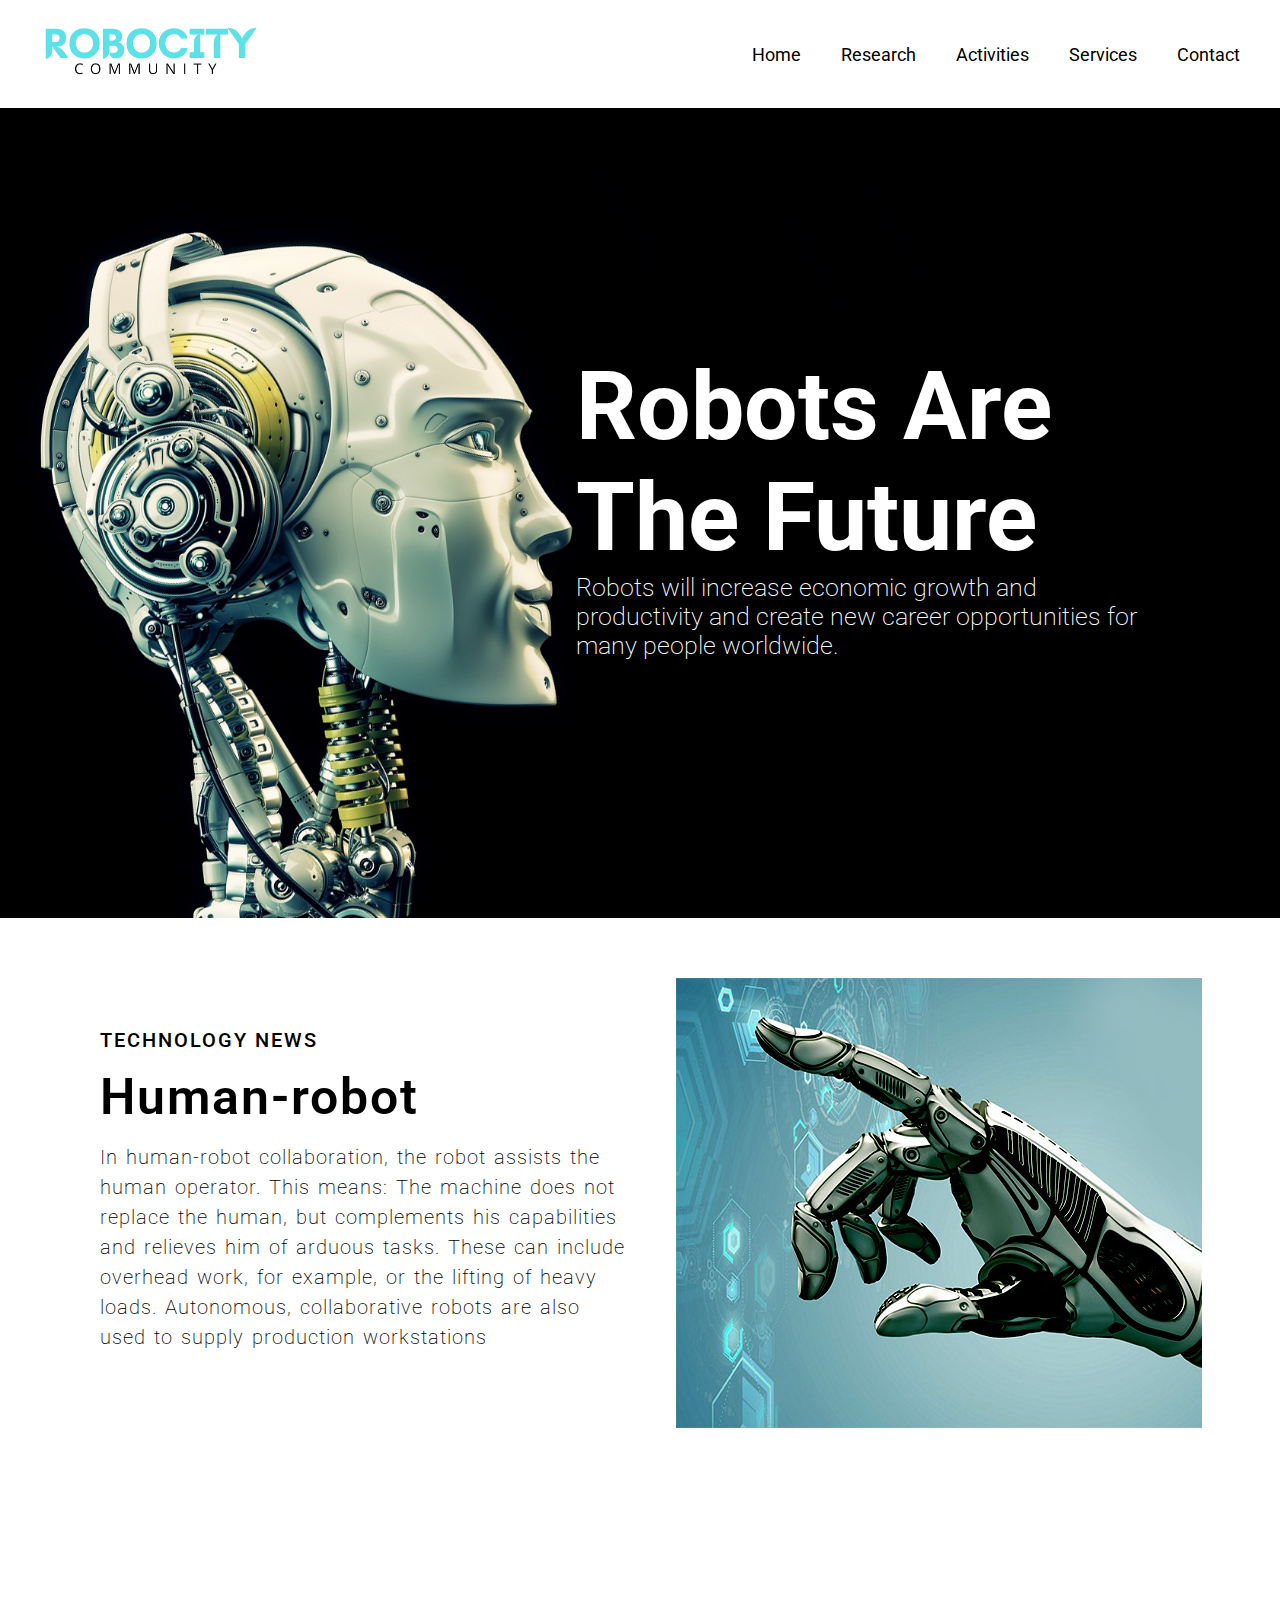
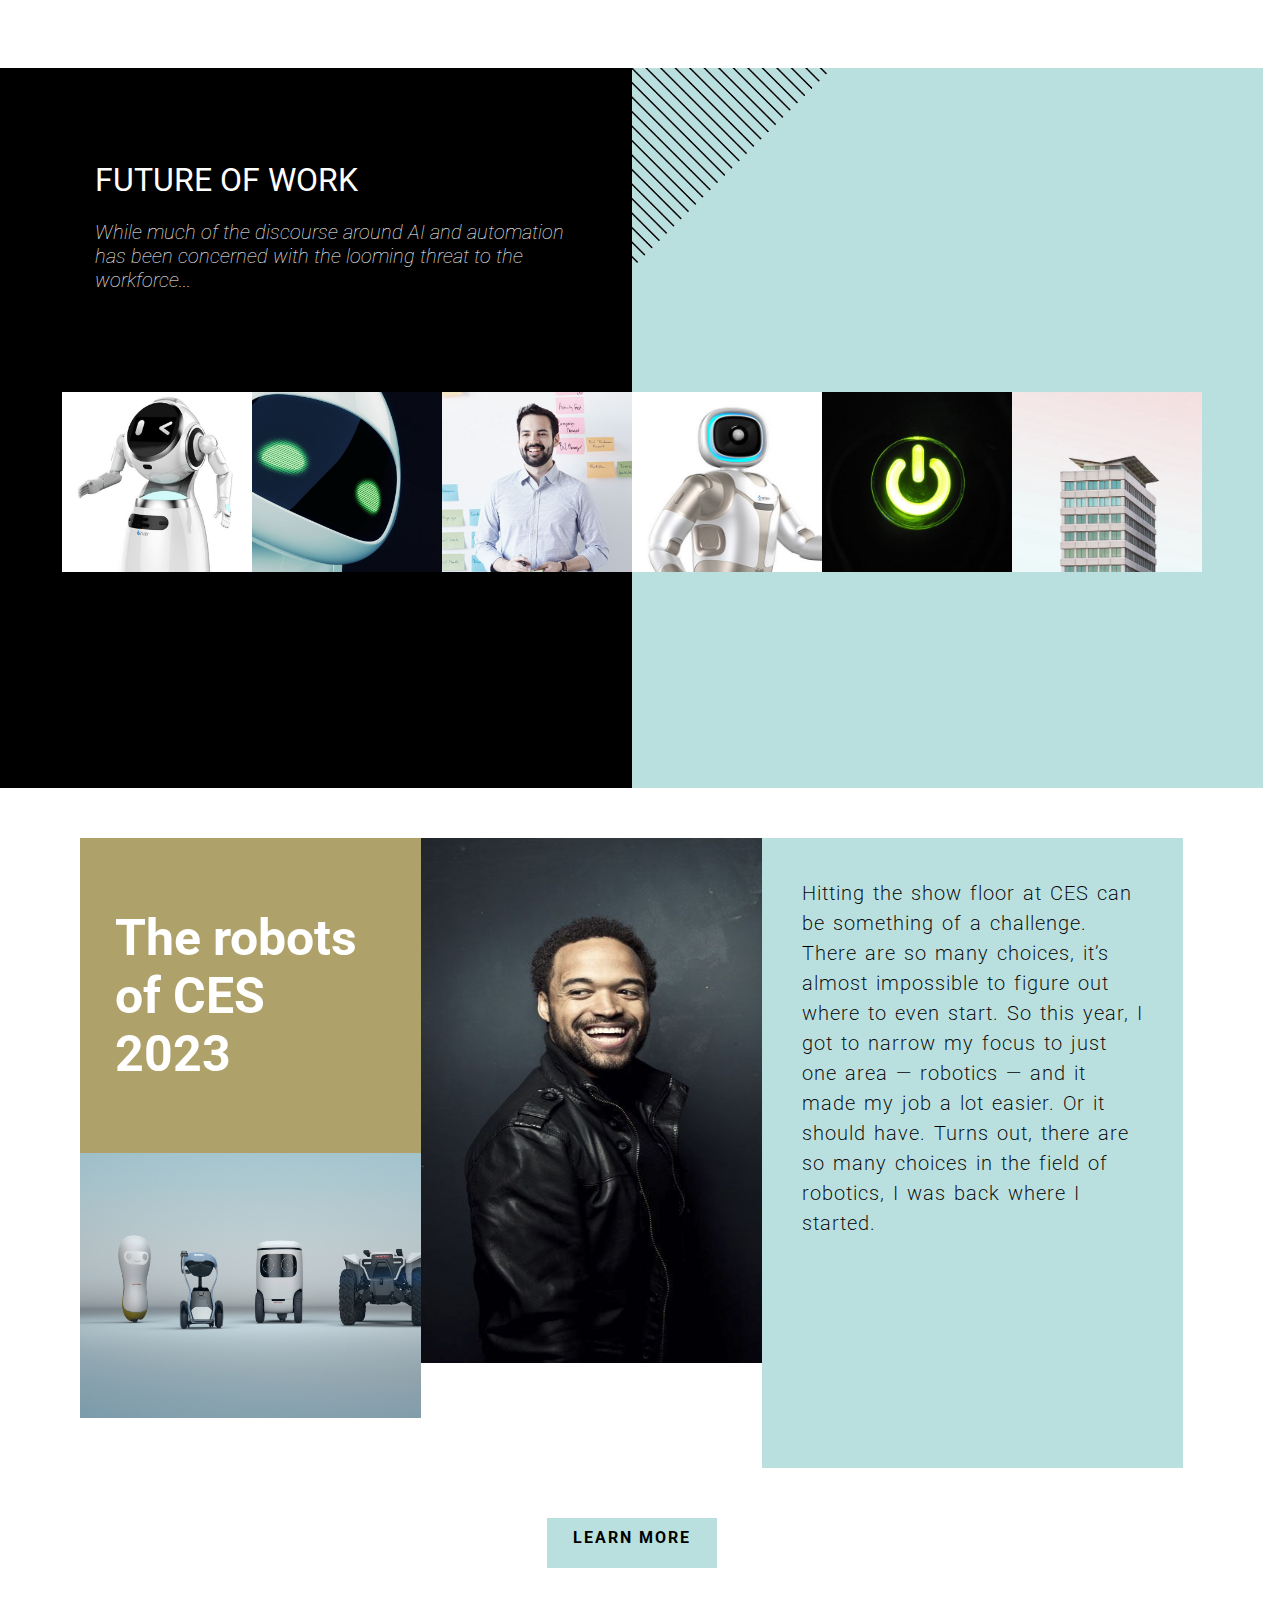
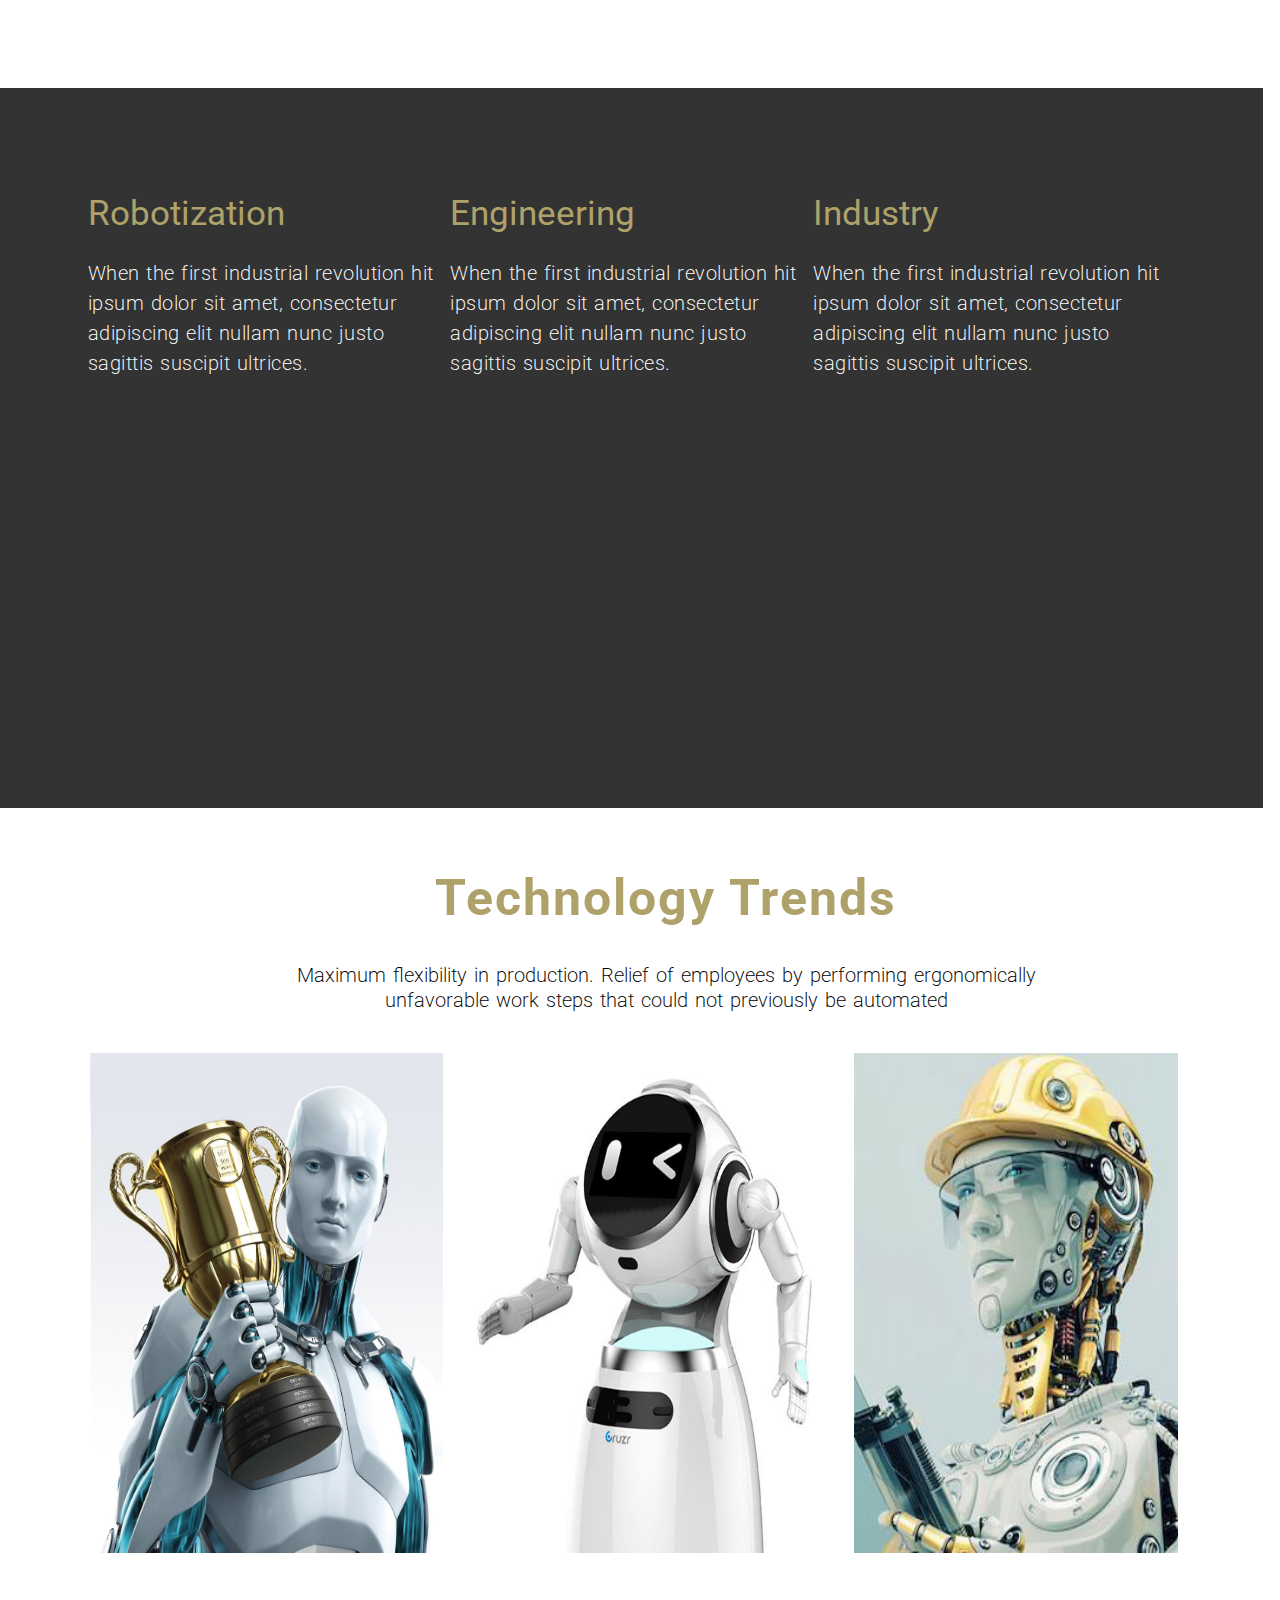
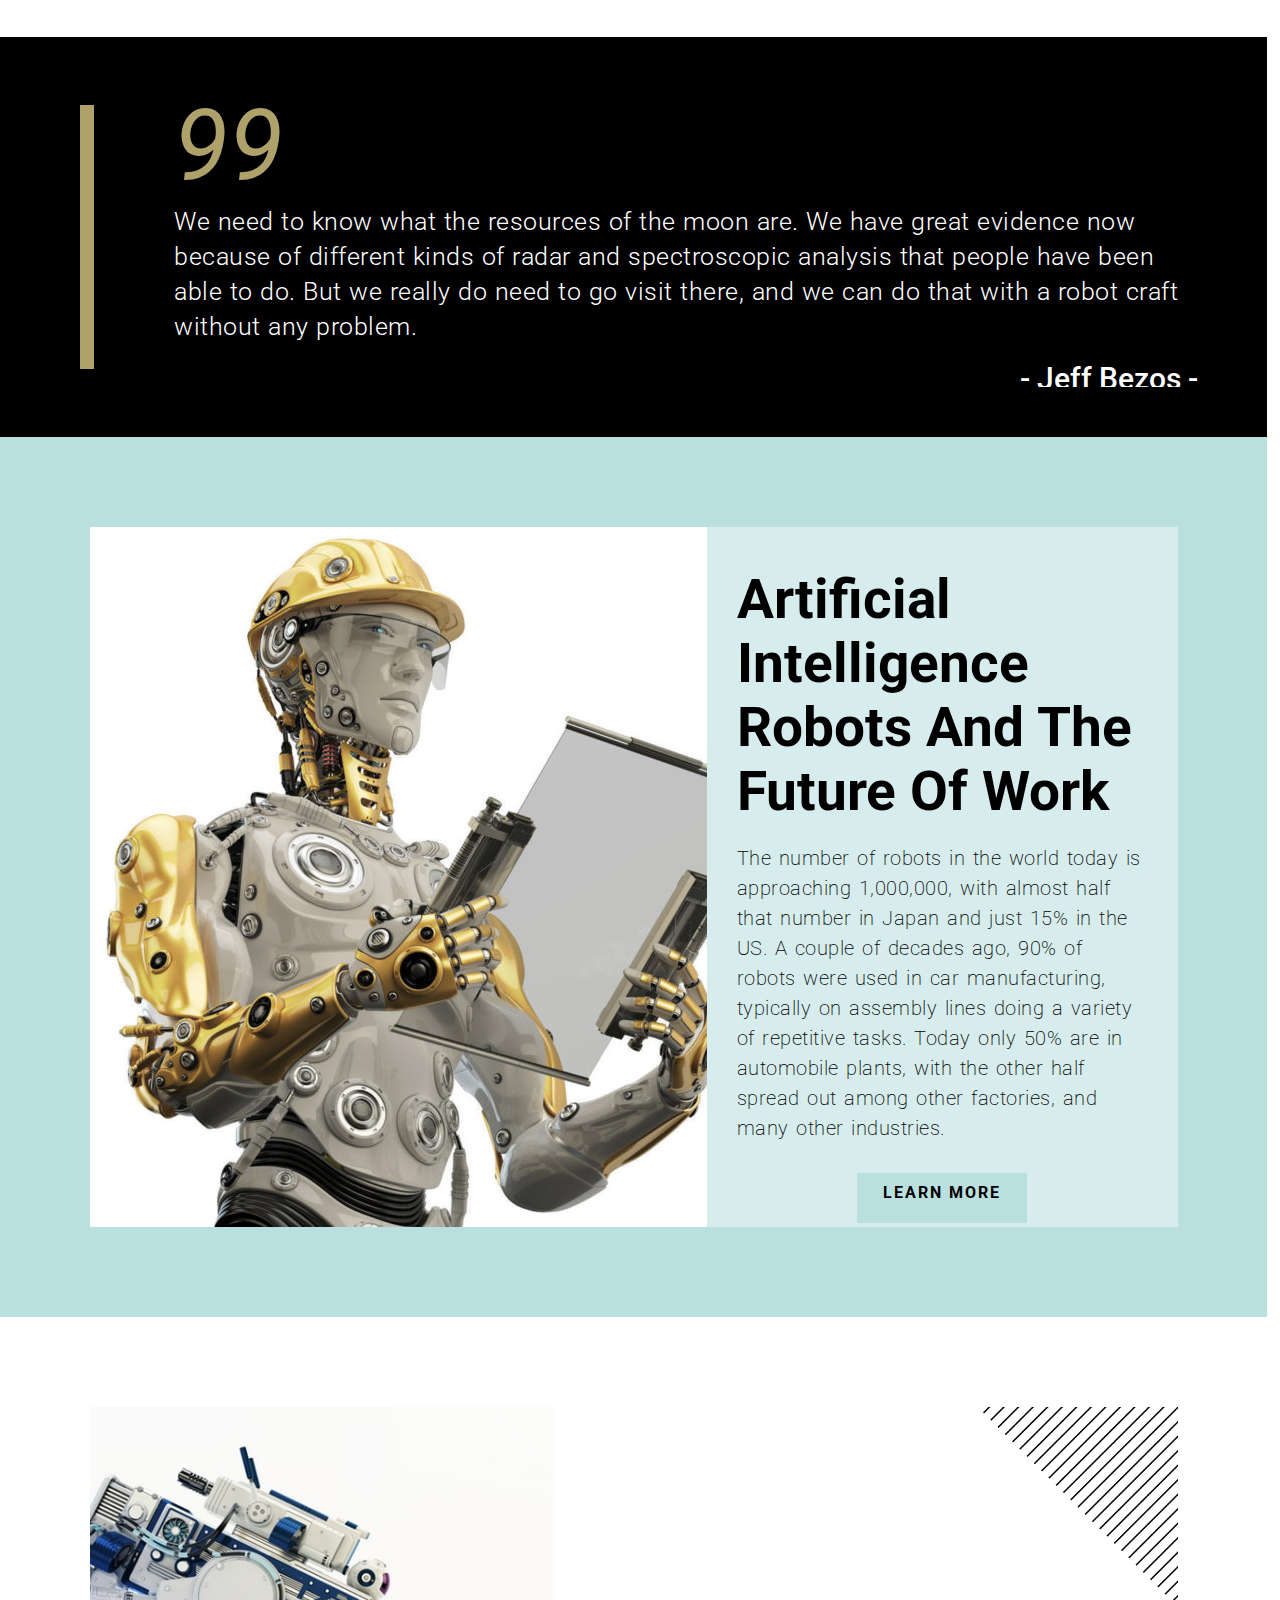
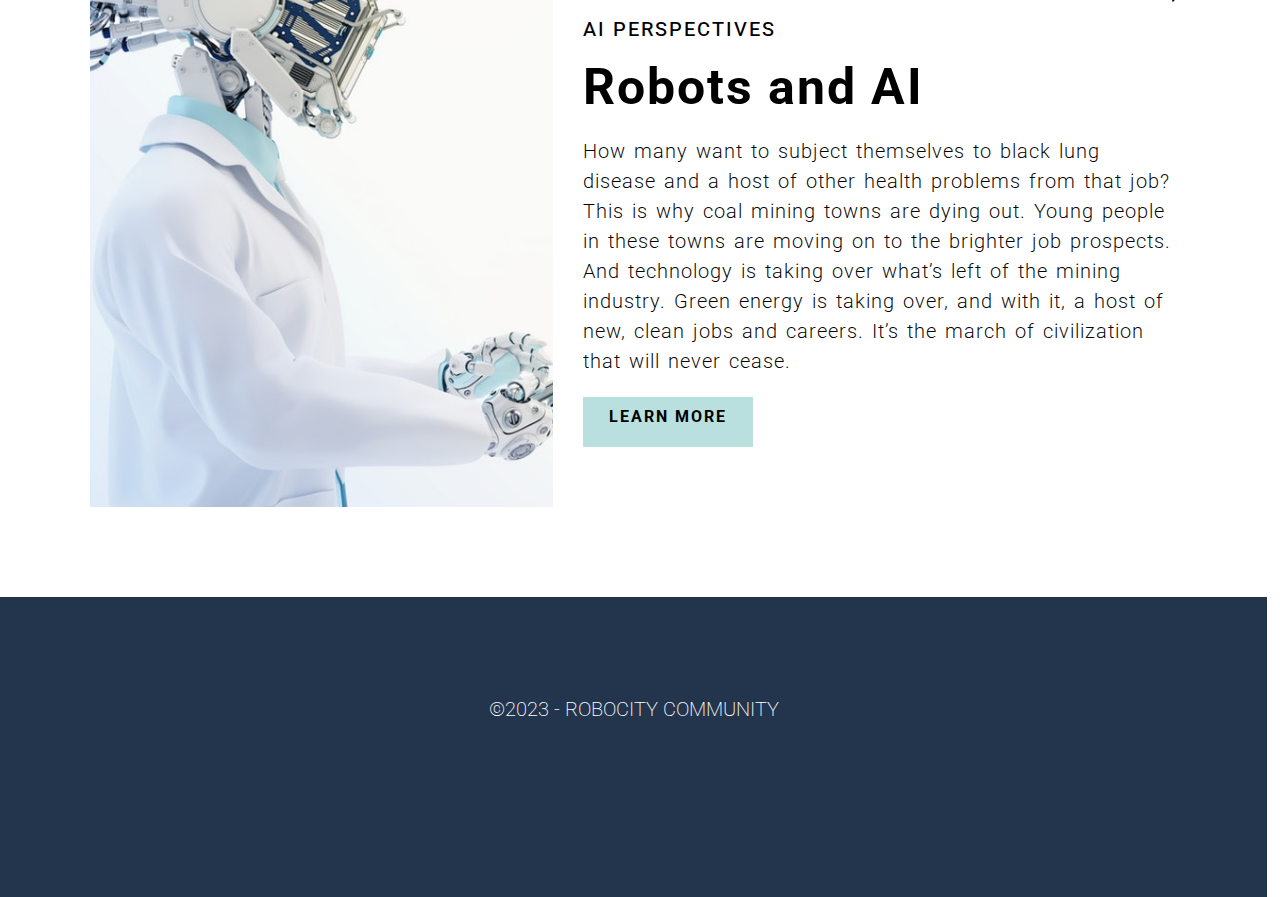
<file: index.html>
<!DOCTYPE html>
<html lang="en">
  <head>
    <meta charset="utf-8" />
    <meta name="viewport" content="width=device-width, initial-scale=1" />
    <title>Robots</title>
    <link rel="stylesheet" href="./css/style.css" />
    <link
      href="https://fonts.googleapis.com/css2?family=Roboto:ital,wght@0,100;0,300;0,400;0,500;0,700;0,900;1,100;1,300;1,400;1,500;1,700;1,900&display=swap"
      rel="stylesheet"
    />
    <link
      rel="stylesheet"
      href="https://cdnjs.cloudflare.com/ajax/libs/font-awesome/6.4.0/css/all.min.css"
      integrity="sha512-iecdLmaskl7CVkqkXNQ/ZH/XLlvWZOJyj7Yy7tcenmpD1ypASozpmT/E0iPtmFIB46ZmdtAc9eNBvH0H/ZpiBw=="
      crossorigin="anonymous"
      referrerpolicy="no-referrer"
    />
    <link href="https://cdn.jsdelivr.net/npm/bootstrap@5.3.0/dist/css/bootstrap.min.css" rel="stylesheet" integrity="sha384-9ndCyUaIbzAi2FUVXJi0CjmCapSmO7SnpJef0486qhLnuZ2cdeRhO02iuK6FUUVM" crossorigin="anonymous">
  </head>
  <body>
    <nav>
      <div class="title">
        <img src="./assets/images/logo.png" alt="">
      </div>
      <ul>
        <li><a href="index.html">Home</a></li>
        <li><a href="research.html">Research</a></li>
        <li><a href="activites.html">Activities</a></li>
        <li><a href="services.html">Services</a></li>
        <li><a href="contact.html">Contact</a></li>
      </ul>
    </nav>
    <div class="top">
      <div class="info">
        <h1>Robots Are The Future</h1>
        <p>
          Robots will increase economic growth and productivity and create new career opportunities for many people worldwide.
        </p>
      </div>
    </div>
    <div class="techNews">
      <div class="news">
        <h3>TECHNOLOGY NEWS</h3>
        <h1>Human-robot</h1>
        <p>
          In human-robot collaboration, the robot assists the human operator.
          This means: The machine does not replace the human, but complements
          his capabilities and relieves him of arduous tasks. These can include
          overhead work, for example, or the lifting of heavy loads. Autonomous,
          collaborative robots are also used to supply production workstations
        </p>
      </div>
      <div class="img">
        <img src="assets/images/img2.jpg" alt="" />
      </div>
    </div>
    <div class="futureWork">
      <div class="work">
        <div class="content">
          <h1>FUTURE OF WORK</h1>
          <p>
            <i>
              While much of the discourse around AI and automation has been
              concerned with the looming threat to the workforce...</i
            >
          </p>
        </div>

        <div class="smlImg">
          <img src="assets/images/img3.jpg" alt="" />
          <img src="assets/images/img4.jpg" alt="" />
          <img src="assets/images/img5.jpg" alt="" />
        </div>
      </div>
      <div class="imgs">
        <img class="sImg" src="assets/images/img9.png" alt="" />

        <div class="smrImg">
          <img src="assets/images/img6.jpg" alt="" />
          <img src="assets/images/img7.jpg" alt="" />
          <img src="assets/images/img8.jpg" alt="" />
        </div>
      </div>
    </div>
    <div class="report">
      <div class="reports">
        <div class="left">
          <div class="up">The robots of CES 2023</div>
          <div class="down">
            <img src="assets/images/img10.jpg" alt="" />
          </div>
        </div>
        <div class="center">
          <img src="assets/images/img11.jpg" alt="" />
        </div>
        <div class="right">
          <p>
            Hitting the show floor at CES can be something of a challenge. There
            are so many choices, it’s almost impossible to figure out where to
            even start. So this year, I got to narrow my focus to just one area
            — robotics — and it made my job a lot easier. Or it should have.
            Turns out, there are so many choices in the field of robotics, I was
            back where I started.
          </p>
        </div>
      </div>
      <div class="button">LEARN MORE</div>
    </div>
    <div class="uses">
      <div class="use">
        <div class="robot">
          <div class="icon">
            <i class="fas fa-robot"  style="color: #aea16a;font-size: 50px;"></i>

          </div>
          <div class="title">
            <h3>Robotization</h3>
          </div>
          <div class="about">When the first industrial revolution hit ipsum dolor sit amet, consectetur adipiscing elit nullam nunc justo sagittis suscipit ultrices.</div>
        </div>
        <div class="eng">
          <div class="icon">
            <i class="fa-solid fa-screwdriver-wrench" style="color: #aea16a;font-size: 50px;"></i></i>
          </div>
          <div class="title"><h3>Engineering</h3></div>
          <div class="about">When the first industrial revolution hit ipsum dolor sit amet, consectetur adipiscing elit nullam nunc justo sagittis suscipit ultrices.</div>
        </div>
        <div class="indus">
          <div class="icon">
            <i class="fas fa-building" style="color: #aea16a;font-size: 50px;"></i>
          </div>
          <div class="title">
            
            <h3>Industry</h3></div>
          <div class="about">When the first industrial revolution hit ipsum dolor sit amet, consectetur adipiscing elit nullam nunc justo sagittis suscipit ultrices.</div>
        </div>
      </div>
    </div>
    <div class="techTrends">
      <h1>Technology Trends</h1>
      <p>
        Maximum flexibility in production. Relief of employees by performing
        ergonomically unfavorable work steps that could not previously be
        automated
      </p>
      <div class="imgGrp">
        <div class="img1">
          <img src="assets/images/img12.jpg" alt="" />
        </div>
        <div class="img2">
          <img src="assets/images/img13.jpg" alt="" />
        </div>
        <div class="img3">
          <img src="assets/images/img14.jpg" alt="" />
        </div>
      </div>
    </div>
    <div class="quote">
      <div class="border"></div>
      <div class="other">
        <div class="head"><i>99</i></div>
        <div class="body">
          We need to know what the resources of the moon are. We have great
          evidence now because of different kinds of radar and spectroscopic
          analysis that people have been able to do. But we really do need to go
          visit there, and we can do that with a robot craft without any
          problem.
        </div>
        <div class="foot">
          <h1>- Jeff Bezos -</h1>
        </div>
      </div>
    </div>
    <div class="aiNews">
      <div class="ai">
        <div class="imgCont">
          <img src="assets/images/img15.jpg" alt="" />
        </div>
        <div class="aiContent">
          <h1>Artificial Intelligence Robots And The Future Of Work</h1>
          <p>
            The number of robots in the world today is approaching 1,000,000,
            with almost half that number in Japan and just 15% in the US. A
            couple of decades ago, 90% of robots were used in car manufacturing,
            typically on assembly lines doing a variety of repetitive tasks.
            Today only 50% are in automobile plants, with the other half spread
            out among other factories, and many other industries.
          </p>
          <div class="button">LEARN MORE</div>
        </div>
      </div>
    </div>
    <div class="prespective">
      <div class="prespect">
        <div class="imgPrespect">
          <img src="assets/images/img16.jpg" alt="" />
        </div>
        <div class="prespectContent">
          <img src="assets/images/img17.png" alt="" />
          <h4>AI PERSPECTIVES</h4>
          <h1>Robots and AI</h1>
          <p>
            How many want to subject themselves to black lung disease and a host
            of other health problems from that job? This is why coal mining
            towns are dying out. Young people in these towns are moving on to
            the brighter job prospects. And technology is taking over what’s
            left of the mining industry. Green energy is taking over, and with
            it, a host of new, clean jobs and careers. It’s the march of
            civilization that will never cease.
          </p>
          <div class="button prespectBtn">LEARN MORE</div>
        </div>
      </div>
    </div>
    <div class="footer">
      <p>
        ©2023 - ROBOCITY COMMUNITY 
      </p>
      <div class="icons">
        <i class="fa-brands fa-facebook-f"></i>
        <i class="fa-brands fa-twitter"></i>
        <i class="fa-brands fa-instagram"></i>
        <i class="fa-brands fa-linkedin-in"></i>
      </div>
    </div>
  </body>
</html>
</file>
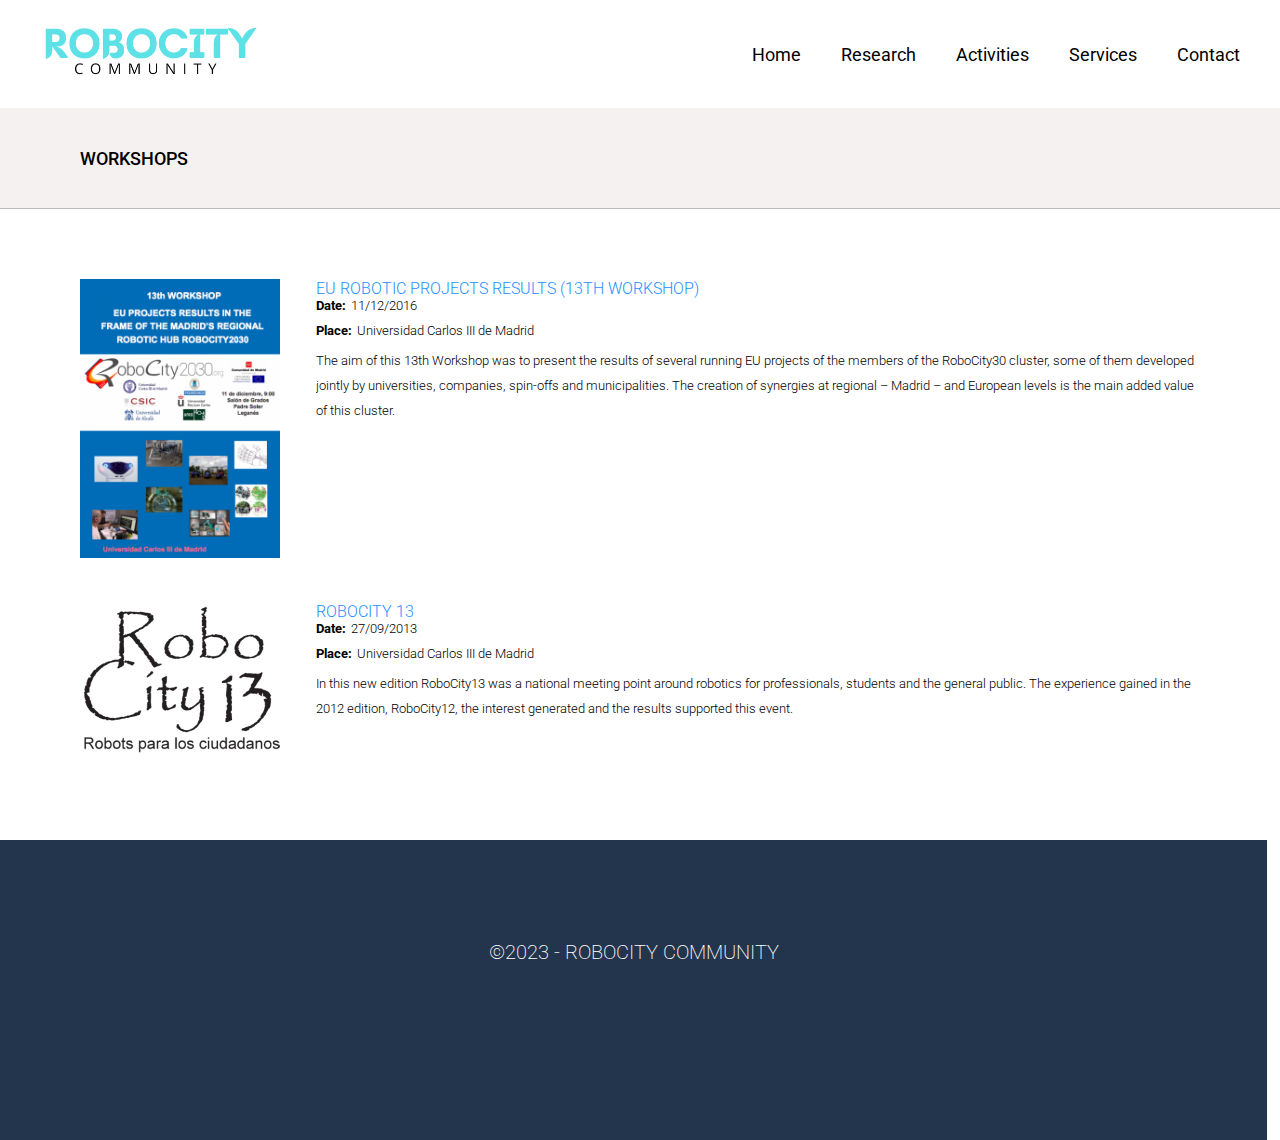
<file: activites.html>
<!DOCTYPE html>
<html lang="en">
  <head>
    <meta charset="utf-8" />
    <meta name="viewport" content="width=device-width, initial-scale=1" />
    <title>Robots</title>
    <link rel="stylesheet" href="./css/style.css" />
    <link rel="stylesheet" href="./css/activites.css" />
    <link
      href="https://fonts.googleapis.com/css2?family=Roboto:ital,wght@0,100;0,300;0,400;0,500;0,700;0,900;1,100;1,300;1,400;1,500;1,700;1,900&display=swap"
      rel="stylesheet"
    />
    <link
      rel="stylesheet"
      href="https://cdnjs.cloudflare.com/ajax/libs/font-awesome/6.4.0/css/all.min.css"
      integrity="sha512-iecdLmaskl7CVkqkXNQ/ZH/XLlvWZOJyj7Yy7tcenmpD1ypASozpmT/E0iPtmFIB46ZmdtAc9eNBvH0H/ZpiBw=="
      crossorigin="anonymous"
      referrerpolicy="no-referrer"
    />
    <link
      href="https://cdn.jsdelivr.net/npm/bootstrap@5.3.0/dist/css/bootstrap.min.css"
      rel="stylesheet"
      integrity="sha384-9ndCyUaIbzAi2FUVXJi0CjmCapSmO7SnpJef0486qhLnuZ2cdeRhO02iuK6FUUVM"
      crossorigin="anonymous"
    />
  </head>
  <body>
    <nav>
      <div class="title"><img src="./assets/images/logo.png" alt=""></div>
      <ul>
        <li><a href="index.html">Home</a></li>
        <li><a href="research.html">Research</a></li>
        <li><a href="activites.html">Activities</a></li>
        <li><a href="services.html">Services</a></li>
        <li><a href="contact.html">Contact</a></li>
      </ul>
    </nav>
    <div class="topTitle">WORKSHOPS</div>
    <div class="activites">
      <div class="events">
        <div class="img">
            <img src="./assets/images/events/img1.png" alt="">
        </div>
        <div class="eventNotice">
            <div class="eventTitle">EU ROBOTIC PROJECTS RESULTS (13TH WORKSHOP)</div>
            <div class="eventDate mt-5">
                <div class="period">Date:</div>
          <div class="date">11/12/2016</div>
            </div>
            <div class="eventPlace">
                <div class="place">Place:</div>
          <div class="placeName">Universidad Carlos III de Madrid</div>
            </div>
            <div class="eventInfo">The aim of this 13th Workshop was to present the results of several running EU projects of the members of the RoboCity30 cluster, some of them developed jointly by universities, companies, spin-offs and municipalities. The creation of synergies at regional – Madrid – and European levels is the main added value of this cluster.</div>
        </div>
      </div>
      <div class="events">
        <div class="img">
            <img src="./assets/images/events/img2.png" alt="">
        </div>
        <div class="eventNotice">
            <div class="eventTitle">ROBOCITY 13</div>
            <div class="eventDate mt-5">
                <div class="period">Date:</div>
          <div class="date">27/09/2013</div>
            </div>
            <div class="eventPlace">
                <div class="place">Place:</div>
          <div class="placeName">Universidad Carlos III de Madrid</div>
            </div>
            <div class="eventInfo">In this new edition RoboCity13 was a national meeting point around robotics for professionals, students and the general public. The experience gained in the 2012 edition, RoboCity12, the interest generated and the results supported this event.</div>
        </div>
      </div>
    </div>
    <div class="footer">
      <p>
        ©2023 - ROBOCITY COMMUNITY 
      </p>
      <div class="icons">
        <i class="fa-brands fa-facebook-f"></i>
        <i class="fa-brands fa-twitter"></i>
        <i class="fa-brands fa-instagram"></i>
        <i class="fa-brands fa-linkedin-in"></i>
      </div>
    </div>
  </body>
</html>
</file>
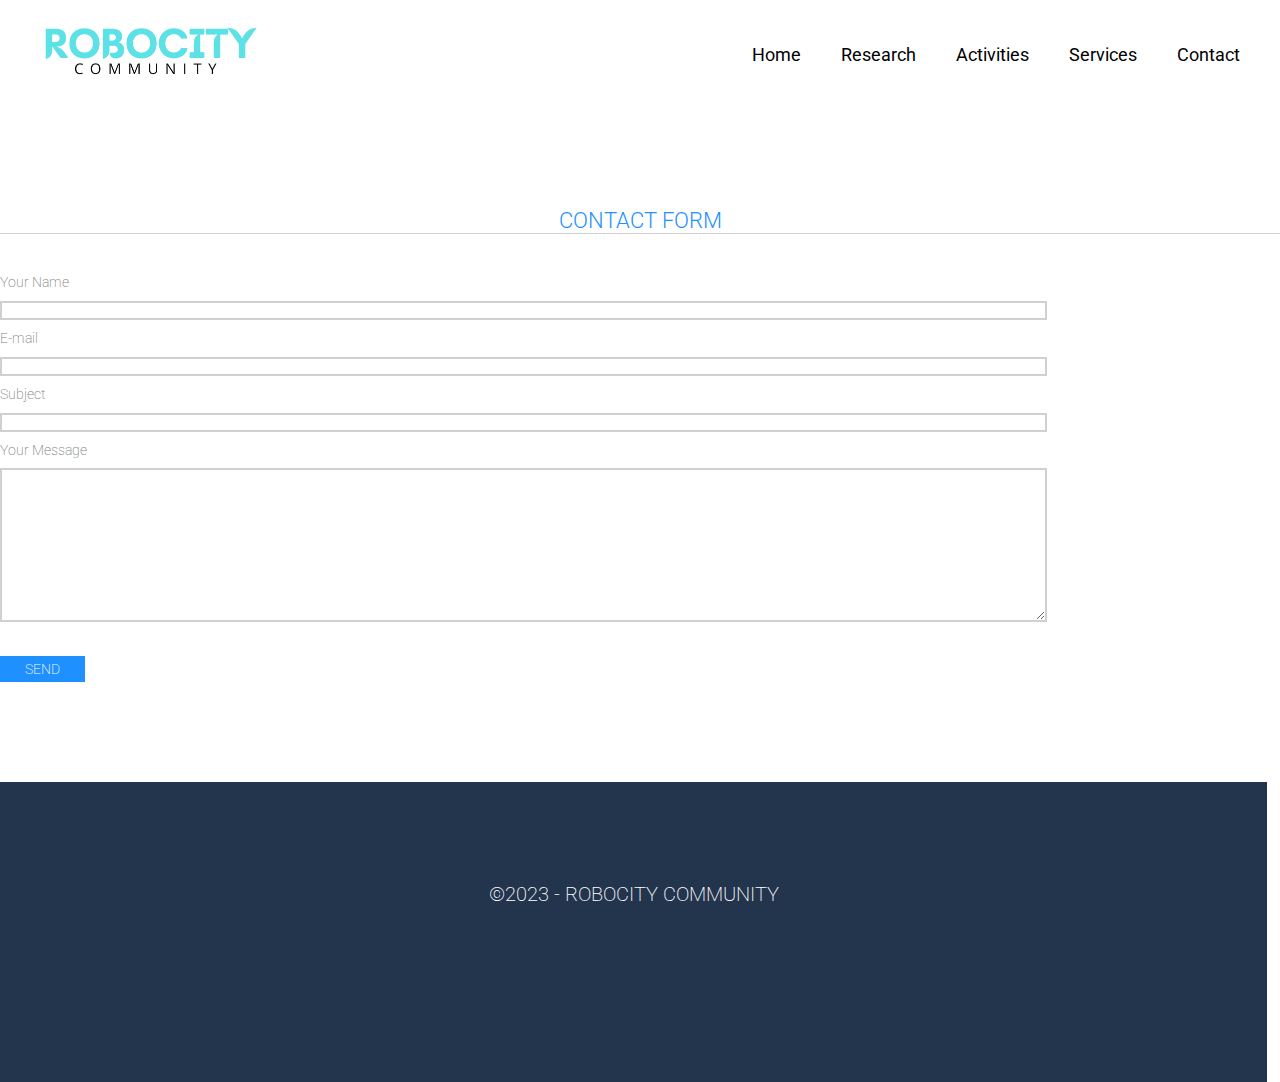
<file: contact.html>
<!DOCTYPE html>
<html lang="en">
  <head>
    <meta charset="utf-8" />
    <meta name="viewport" content="width=device-width, initial-scale=1" />
    <title>Robots</title>
    <link rel="stylesheet" href="./css/style.css" />
    <link rel="stylesheet" href="./css/contact.css">
    <link
      href="https://fonts.googleapis.com/css2?family=Roboto:ital,wght@0,100;0,300;0,400;0,500;0,700;0,900;1,100;1,300;1,400;1,500;1,700;1,900&display=swap"
      rel="stylesheet"
    />
    <link
      rel="stylesheet"
      href="https://cdnjs.cloudflare.com/ajax/libs/font-awesome/6.4.0/css/all.min.css"
      integrity="sha512-iecdLmaskl7CVkqkXNQ/ZH/XLlvWZOJyj7Yy7tcenmpD1ypASozpmT/E0iPtmFIB46ZmdtAc9eNBvH0H/ZpiBw=="
      crossorigin="anonymous"
      referrerpolicy="no-referrer"
    />
    <link href="https://cdn.jsdelivr.net/npm/bootstrap@5.3.0/dist/css/bootstrap.min.css" rel="stylesheet" integrity="sha384-9ndCyUaIbzAi2FUVXJi0CjmCapSmO7SnpJef0486qhLnuZ2cdeRhO02iuK6FUUVM" crossorigin="anonymous">
  </head>
  <body>
    <nav>
      <div class="title"><img src="./assets/images/logo.png" alt=""></div>
      <ul>
        <li><a href="index.html">Home</a></li>
        <li><a href="research.html">Research</a></li>
        <li><a href="activites.html">Activities</a></li>
        <li><a href="services.html">Services</a></li>
        <li><a href="contact.html">Contact</a></li>
      </ul>
    </nav>
    <div class="container">
        <div class="heading"><h3>CONTACT FORM</h3></div>
        <div class="form">
          <div class="fields">
            <div class="label"><label for="name">Your Name</label></div>
            <div class="input"><input type="text" name="name" id="name"></div>
          </div>
          <div class="fields">
            <div class="label"><label for="email">E-mail</label></div>
            <div class="input"><input type="email" name="email" id="email"></div>
          </div>
          <div class="fields">
            <div class="label"><label for="subject">Subject</label></div>
            <div class="input"><input type="text" name="subject" id="subject"></div>
          </div>
          <div class="fields">
            <div class="label"><label for="msg">Your Message</label></div>
            <div class="input"><textarea name="msg" id="" cols="30" rows="10"></textarea></div>
          </div>
        </div>
        <div class="fields">
          <button type="submit">SEND</button>
        </div>
    </div>
    <div class="footer">
        <p>
          ©2023 - ROBOCITY COMMUNITY  
        </p>
        <div class="icons">
          <i class="fa-brands fa-facebook-f"></i>
          <i class="fa-brands fa-twitter"></i>
          <i class="fa-brands fa-instagram"></i>
          <i class="fa-brands fa-linkedin-in"></i>
        </div>
      </div>
    </body>
  </html>
</file>
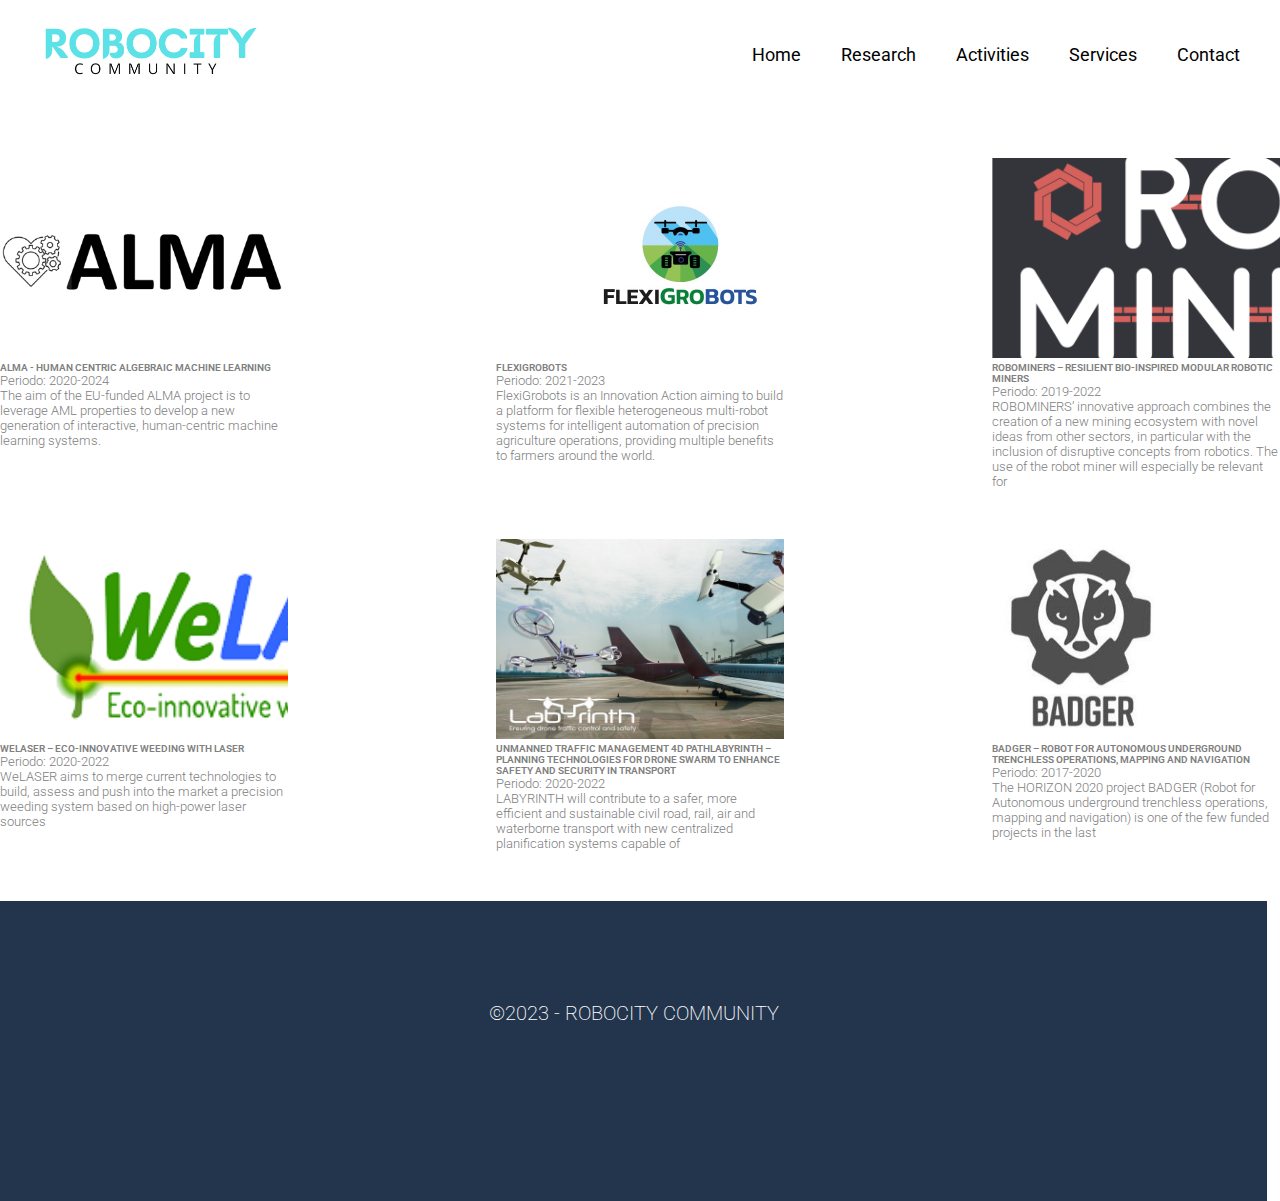
<file: research.html>
<!DOCTYPE html>
<html lang="en">
  <head>
    <meta charset="utf-8" />
    <meta name="viewport" content="width=device-width, initial-scale=1" />
    <title>Robots</title>
    <link rel="stylesheet" href="./css/style.css" />
    <link rel="stylesheet" href="./css/research.css">
    <link
      href="https://fonts.googleapis.com/css2?family=Roboto:ital,wght@0,100;0,300;0,400;0,500;0,700;0,900;1,100;1,300;1,400;1,500;1,700;1,900&display=swap"
      rel="stylesheet"
    />
    <link
      rel="stylesheet"
      href="https://cdnjs.cloudflare.com/ajax/libs/font-awesome/6.4.0/css/all.min.css"
      integrity="sha512-iecdLmaskl7CVkqkXNQ/ZH/XLlvWZOJyj7Yy7tcenmpD1ypASozpmT/E0iPtmFIB46ZmdtAc9eNBvH0H/ZpiBw=="
      crossorigin="anonymous"
      referrerpolicy="no-referrer"
    />
    <link href="https://cdn.jsdelivr.net/npm/bootstrap@5.3.0/dist/css/bootstrap.min.css" rel="stylesheet" integrity="sha384-9ndCyUaIbzAi2FUVXJi0CjmCapSmO7SnpJef0486qhLnuZ2cdeRhO02iuK6FUUVM" crossorigin="anonymous">
  </head>
  <body>
    <nav>
      <div class="title"><img src="./assets/images/logo.png" alt=""></div>
      <ul>
        <li><a href="index.html">Home</a></li>
        <li><a href="research.html">Research</a></li>
        <li><a href="activites.html">Activities</a></li>
        <li><a href="services.html">Services</a></li>
        <li><a href="contact.html">Contact</a></li>
      </ul>
    </nav>
    <div class="container">
      <div class="cards">
        <div class="card" style="width: 18rem;">
          <img src="./assets/images/research_imgs/img1.jpg" class="card-img-top" alt="...">
          <div class="card-body">
            <h5 class="card-title"><a href="researchPage.html">ALMA - HUMAN CENTRIC ALGEBRAIC MACHINE LEARNING</a></h5>
            <h6 class="card-subtitle mb-2 text-body-secondary">Periodo: 2020-2024</h6>
            <p class="card-text">The aim of the EU-funded ALMA project is to leverage AML properties to develop a new generation of interactive, human-centric machine learning systems.</p>
          </div>
        </div>
        <div class="card" style="width: 18rem;">
          <img src="./assets/images/research_imgs/img2.jpg" class="card-img-top" alt="...">
          <div class="card-body">
            <h5 class="card-title"><a href="researchPage.html">FLEXIGROBOTS</a></h5>
            <h6 class="card-subtitle mb-2 text-body-secondary">Periodo: 2021-2023</h6>
            <p class="card-text">FlexiGrobots is an Innovation Action aiming to build a platform for flexible heterogeneous multi-robot systems for intelligent automation of precision agriculture operations, providing multiple benefits to farmers around the world.</p>
          </div>
        </div>
        <div class="card" style="width: 18rem;">
          <img src="./assets/images/research_imgs/img3.png" class="card-img-top" alt="...">
          <div class="card-body">
            <h5 class="card-title"><a href="researchPage.html">ROBOMINERS – RESILIENT BIO-INSPIRED MODULAR ROBOTIC MINERS</a></h5>
            <h6 class="card-subtitle mb-2 text-body-secondary">Periodo: 2019-2022</h6>
            <p class="card-text">ROBOMINERS’ innovative approach combines the creation of a new mining ecosystem with novel ideas from other sectors, in particular with the inclusion of disruptive concepts from robotics. The use of the robot miner will especially be relevant for </p>
          </div>
        </div>
      </div>
      <div class="cards">
        <div class="card" style="width: 18rem;">
          <img src="./assets/images/research_imgs/img4.png" class="card-img-top" alt="...">
          <div class="card-body">
            <h5 class="card-title"><a href="researchPage.html">WELASER – ECO-INNOVATIVE WEEDING WITH LASER</a></h5>
            <h6 class="card-subtitle mb-2 text-body-secondary">Periodo: 2020-2022</h6>
            <p class="card-text">WeLASER aims to merge current technologies to build, assess and push into the market a precision weeding system based on high-power laser sources</p>
          </div>
        </div>
        <div class="card" style="width: 18rem;">
          <img src="./assets/images/research_imgs/img5.jpg" class="card-img-top" alt="...">
          <div class="card-body">
            <h5 class="card-title"><a href="researchPage.html">UNMANNED TRAFFIC MANAGEMENT 4D PATHLABYRINTH – PLANNING TECHNOLOGIES FOR DRONE SWARM TO ENHANCE SAFETY AND SECURITY IN TRANSPORT</a></h5>
            <h6 class="card-subtitle mb-2 text-body-secondary">Periodo: 2020-2022</h6>
            <p class="card-text">LABYRINTH will contribute to a safer, more efficient and sustainable civil road, rail, air and waterborne transport with new centralized planification systems capable of</p>
          </div>
        </div>
        <div class="card" style="width: 18rem;">
          <img src="./assets/images/research_imgs/img6.png" class="card-img-top" alt="...">
          <div class="card-body">
            <h5 class="card-title"><a href="researchPage.html">BADGER – ROBOT FOR AUTONOMOUS UNDERGROUND TRENCHLESS OPERATIONS, MAPPING AND NAVIGATION</a></h5>
            <h6 class="card-subtitle mb-2 text-body-secondary">Periodo: 2017-2020</h6>
            <p class="card-text">The HORIZON 2020 project BADGER (Robot for Autonomous underground trenchless operations, mapping and navigation) is one of the few funded projects in the last </p>
          </div>
        </div>
      </div>
      
    </div>
    
    <div class="footer">
        <p>
          ©2023 - ROBOCITY COMMUNITY 
        </p>
        <div class="icons">
          <i class="fa-brands fa-facebook-f"></i>
          <i class="fa-brands fa-twitter"></i>
          <i class="fa-brands fa-instagram"></i>
          <i class="fa-brands fa-linkedin-in"></i>
        </div>
      </div>
    </body>
  </html>
</file>
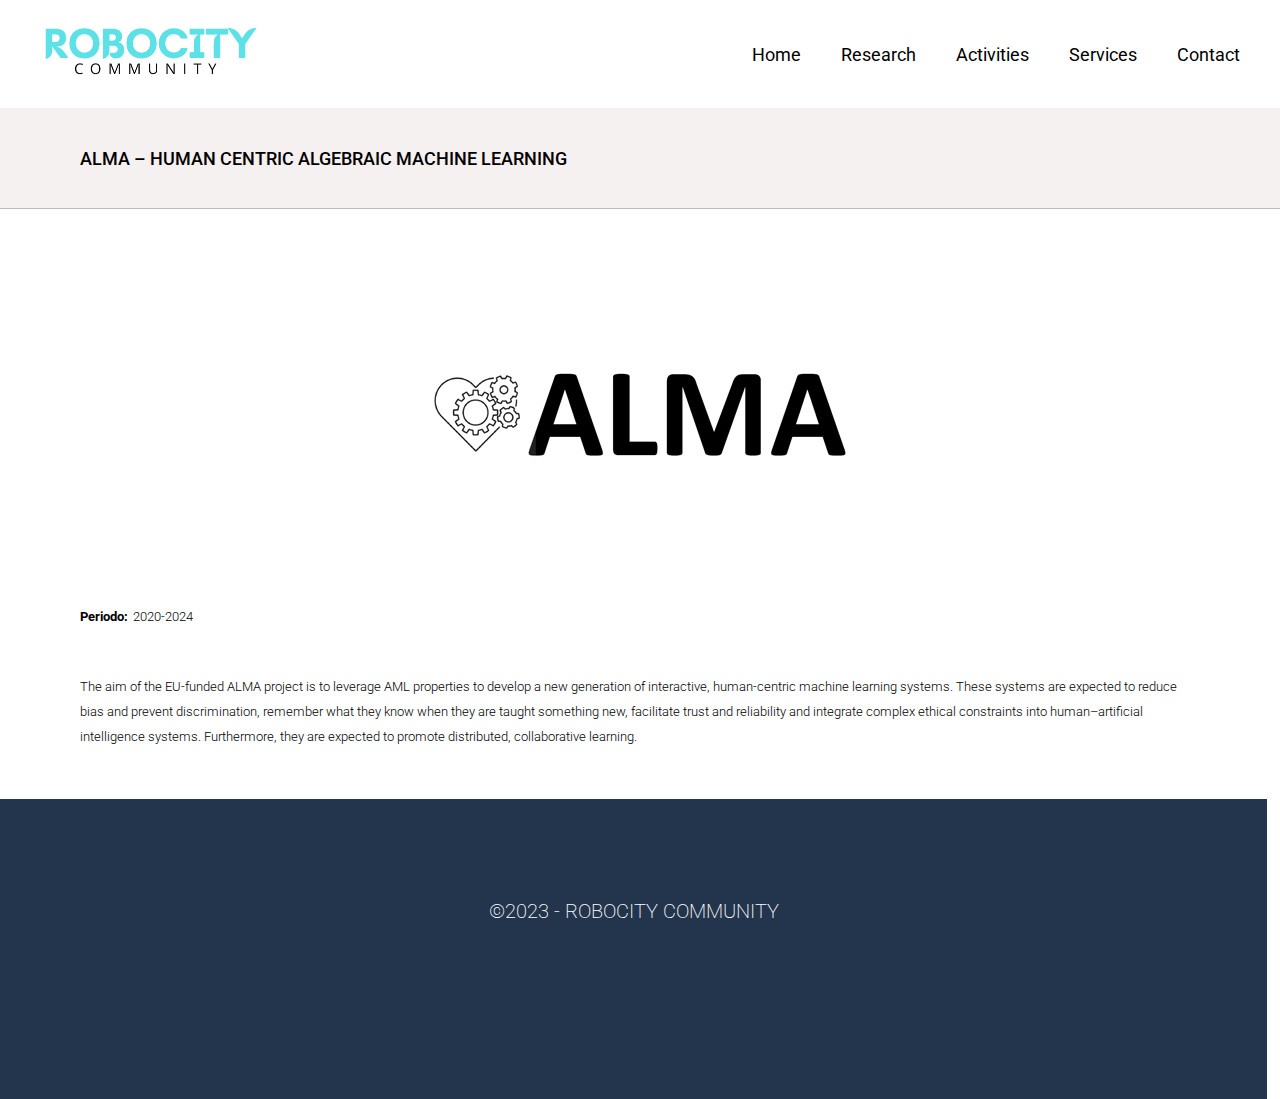
<file: researchPage.html>
<!DOCTYPE html>
<html lang="en">
  <head>
    <meta charset="utf-8" />
    <meta name="viewport" content="width=device-width, initial-scale=1" />
    <title>Robots</title>
    <link rel="stylesheet" href="./css/style.css" />
    <link rel="stylesheet" href="./css/researchPage.css">
    <link
      href="https://fonts.googleapis.com/css2?family=Roboto:ital,wght@0,100;0,300;0,400;0,500;0,700;0,900;1,100;1,300;1,400;1,500;1,700;1,900&display=swap"
      rel="stylesheet"
    />
    <link
      rel="stylesheet"
      href="https://cdnjs.cloudflare.com/ajax/libs/font-awesome/6.4.0/css/all.min.css"
      integrity="sha512-iecdLmaskl7CVkqkXNQ/ZH/XLlvWZOJyj7Yy7tcenmpD1ypASozpmT/E0iPtmFIB46ZmdtAc9eNBvH0H/ZpiBw=="
      crossorigin="anonymous"
      referrerpolicy="no-referrer"
    />
    <link href="https://cdn.jsdelivr.net/npm/bootstrap@5.3.0/dist/css/bootstrap.min.css" rel="stylesheet" integrity="sha384-9ndCyUaIbzAi2FUVXJi0CjmCapSmO7SnpJef0486qhLnuZ2cdeRhO02iuK6FUUVM" crossorigin="anonymous">
  </head>
  <body>
    <nav>
      <div class="title"><img src="./assets/images/logo.png" alt=""></div>
      <ul>
        <li><a href="index.html">Home</a></li>
        <li><a href="research.html">Research</a></li>
        <li><a href="activites.html">Activities</a></li>
        <li><a href="services.html">Services</a></li>
        <li><a href="contact.html">Contact</a></li>
      </ul>
    </nav>
    <div class="researchBody">
      <div class="topTitle">
        ALMA – HUMAN CENTRIC ALGEBRAIC MACHINE LEARNING
      </div>

      <div class="middle">
        <img src="assets/images/research_imgs/img1.jpg" alt="">
      </div>
      <div class="bottom">
        <div class="subtitle">
          <div class="period">Periodo:</div>
          <div class="date">2020-2024</div>
        </div>
        <div class="information">The aim of the EU-funded ALMA project is to leverage AML properties to develop a new generation of interactive, human-centric machine learning systems. These systems are expected to reduce bias and prevent discrimination, remember what they know when they are taught something new, facilitate trust and reliability and integrate complex ethical constraints into human–artificial intelligence systems. Furthermore, they are expected to promote distributed, collaborative learning.</div>
      </div>
    </div>
    <div class="footer">
        <p>
          ©2023 - ROBOCITY COMMUNITY  
        </p>
        <div class="icons">
          <i class="fa-brands fa-facebook-f"></i>
          <i class="fa-brands fa-twitter"></i>
          <i class="fa-brands fa-instagram"></i>
          <i class="fa-brands fa-linkedin-in"></i>
        </div>
      </div>
    </body>
  </html>
</file>
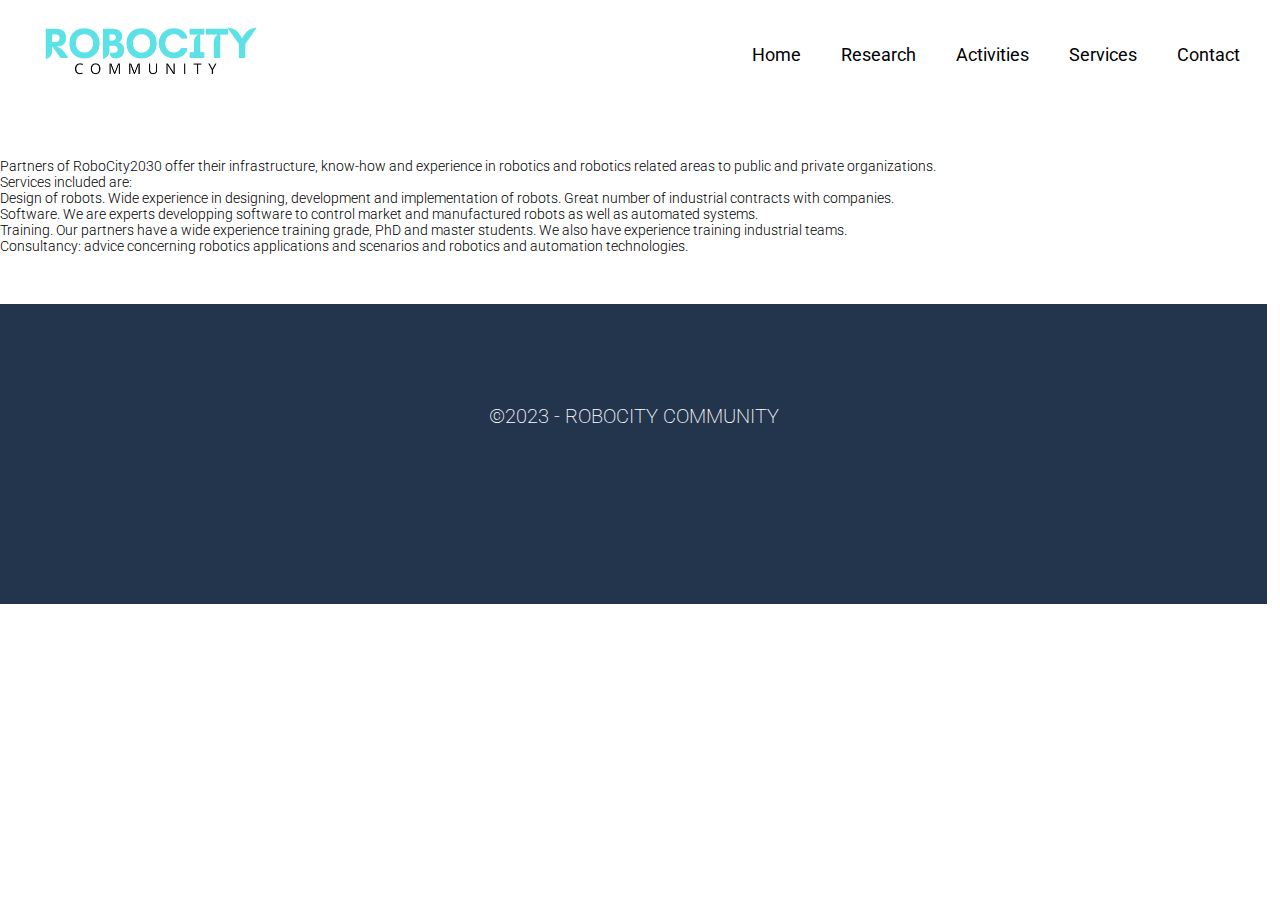
<file: services.html>
<!DOCTYPE html>
<html lang="en">
  <head>
    <meta charset="utf-8" />
    <meta name="viewport" content="width=device-width, initial-scale=1" />
    <title>Robots</title>
    <link rel="stylesheet" href="./css/style.css" />
    <link rel="stylesheet" href="./css/services.css">
    <link
      href="https://fonts.googleapis.com/css2?family=Roboto:ital,wght@0,100;0,300;0,400;0,500;0,700;0,900;1,100;1,300;1,400;1,500;1,700;1,900&display=swap"
      rel="stylesheet"
    />
    <link
      rel="stylesheet"
      href="https://cdnjs.cloudflare.com/ajax/libs/font-awesome/6.4.0/css/all.min.css"
      integrity="sha512-iecdLmaskl7CVkqkXNQ/ZH/XLlvWZOJyj7Yy7tcenmpD1ypASozpmT/E0iPtmFIB46ZmdtAc9eNBvH0H/ZpiBw=="
      crossorigin="anonymous"
      referrerpolicy="no-referrer"
    />
    <link href="https://cdn.jsdelivr.net/npm/bootstrap@5.3.0/dist/css/bootstrap.min.css" rel="stylesheet" integrity="sha384-9ndCyUaIbzAi2FUVXJi0CjmCapSmO7SnpJef0486qhLnuZ2cdeRhO02iuK6FUUVM" crossorigin="anonymous">
  </head>
  <body>
    <nav>
      <div class="title"><img src="./assets/images/logo.png" alt=""></div>
      <ul>
        <li><a href="index.html">Home</a></li>
        <li><a href="research.html">Research</a></li>
        <li><a href="activites.html">Activities</a></li>
        <li><a href="services.html">Services</a></li>
        <li><a href="contact.html">Contact</a></li>
      </ul>
    </nav>
    <div class="container">
        <p>Partners of RoboCity2030 offer their infrastructure, know-how and experience in robotics and robotics related areas to public and private organizations.</p>
        <p>Services included are:</p>
        <p>Design of robots. Wide experience in designing, development and implementation of robots. Great number of industrial contracts with companies.</p>
        <p>Software. We are experts developping software to control market and manufactured robots as well as automated systems.</p>
        <p>Training. Our partners have a wide experience training grade, PhD and master students. We also have experience training industrial teams.</p>
        <p>Consultancy: advice concerning robotics applications and scenarios and robotics and automation technologies.</p>
    </div>
    <div class="footer">
        <p>
          ©2023 - ROBOCITY COMMUNITY 
        </p>
        <div class="icons">
          <i class="fa-brands fa-facebook-f"></i>
          <i class="fa-brands fa-twitter"></i>
          <i class="fa-brands fa-instagram"></i>
          <i class="fa-brands fa-linkedin-in"></i>
        </div>
      </div>
    </body>
  </html>
</file>
<file: css/style.css>
* {
  margin: 0;
  padding: 0;
  font-family: "Roboto", sans-serif;
  overflow-x: hidden;
}
a {
  color: inherit;
}
nav {
  display: flex;
  justify-content: space-between;
  padding: 20px;
  align-items: center;
}
.title {
  font-size: 30px;
  font-weight: bold;
  cursor: pointer;
}
.title img{
  width: 250px;
}
nav ul {
  list-style: none;
  display: flex;
  justify-content: center;
  align-items: center;
}
nav ul li {
  margin: 0px 10px;
  font-size: 18px;
  padding: 10px 10px;
  &:hover {
    background-color: rgba(44, 36, 36, 0.884);
    border-radius: 20px;
    color: white !important;
    cursor: pointer;
  }
  &:hover a {
    color: white !important;
  }
}
nav ul li a {
  text-decoration: none;
  color: black;
}
.top {
  width: 100vw;
  height: 90vh;
  position: relative;
  background-image: url(../assets/images/img1.jpg);
  background-size: cover;
}

.info {
  position: absolute;
  color: white;
  top: 30%;
  left: 45%;
  right: 10%;
}
.info h1 {
  font-size: 95px;
  font-weight: bold;
}
.info p {
  font-size: 25px;
  font-weight: 200;
}
.techNews {
  width: 90vw;
  height: 70vh;
  margin: 60px 50px;
  display: flex;
  justify-content: space-between;
}
.news {
  flex: 1;
  padding: 50px;
}
.news h3 {
  font-size: 20px;
  font-weight: 500;
  letter-spacing: 2px;
}
.news h1 {
  font-size: 50px;
  font-weight: 600;
  letter-spacing: 2px;
  line-height: 90px;
}
.news p {
  font-size: 20px;
  font-weight: 200;
  word-spacing: 2px;
  letter-spacing: 1px;
  line-height: 30px;
}
.img {
  flex: 1;
}
.futureWork {
  width: 98.7vw;
  height: 80vh;
  display: flex;
}
.work {
  flex: 1;
  background-color: black;
  position: relative;
}
.content {
  color: white;
  position: absolute;
  top: 10%;
  left: 15%;
  right: 10%;
}
.content h1 {
  font-weight: 400;
  line-height: 80px;
}
.content p {
  font-size: 20px;
  font-weight: 100;
}
.imgs {
  flex: 1;
  background-color: #b9dfdf;
  position: relative;
}
.smlImg {
  position: absolute;
  top: 45%;
  right: 0;
  display: flex;
}
.smlImg img,
.smrImg img {
  object-fit: cover;
  width: 190px;
  height: 180px;
}
.smrImg {
  position: absolute;
  top: 45%;
  left: 0;
  display: flex;
}
.sImg {
  width: 200px;
  height: 200px;
}
.report {
  width: 98.7vw;
  height: 100vh;
  overflow: hidden;
}
.reports {
  margin: 50px 80px;
  height: 70vh;
  display: flex;
  justify-content: space-between;
}
.left {
  flex: 1;
  display: flex;
  flex-direction: column;
}
.up {
  height: 50%;
  background-color: #aea16a;
  color: white;
  font-size: 50px;
  font-weight: bold;
  display: flex;
  align-items: center;
  justify-content: center;
  padding: 0 35px;
}
.down {
  height: 50%;
  overflow: hidden;
}
.down img {
  height: 265px;
  width: 380px;
}
.center {
  flex: 1;
  overflow: hidden;
}
.center img {
  width: 400px;
  height: 525px;
}
.right {
  flex: 1;
  background-color: #b9dfdf;
  padding: 40px;
}
.right p {
  font-size: 20px;
  font-weight: 250;
  line-height: 30px;
  letter-spacing: 1px;
  word-spacing: 2px;
}
.button {
  background-color: #b9dfdf;
  height: 40px;
  width: 150px;
  padding: 5px 10px;
  text-align: center;
  margin: 30px auto;
  letter-spacing: 2px;
  line-height: 30px;
  font-weight: bold;
  &:hover {
    background-color: #a8dbdb;
    cursor: pointer;
  }
}
.uses {
  width: 98.7vw;
  height: 80vh;
  background-color: #333333;
}
.use {
  width: 85vw;
  height: 60vh;
  margin: 60px auto;
  display: flex;
}
.robot,
.eng,
.indus {
  flex: 1;
}
.icon {
  margin: 10px 0px;
}
.title h3 {
  font-weight: 400;
  color: #aea16a;
  line-height: 90px;
}
.about {
  color: white;
  font-size: 20px;
  font-weight: 250;
  letter-spacing: 0.5px;
  word-spacing: 1px;
  line-height: 30px;
}
.techTrends {
  width: 90vw;
  text-align: center;
  padding: 40px 90px;
}
.techTrends h1 {
  font-size: 50px;
  color: #aea16a;
  line-height: 100px;
  letter-spacing: 2px;
}
.techTrends p {
  font-size: 20px;
  font-weight: 250;
  margin: 15px 200px;
  word-spacing: 2px;
  line-height: 25px;
}
.imgGrp {
  width: 85vw;
  display: flex;
  margin: 40px 0;
}

.img1 img,
.img2 img,
.img3 img {
  width: 100%;
  height: 500px;
}
.quote {
  width: 99vw;
  height: 400px;
  background-color: #000000;
  display: flex;
}
.border {
  border: 7px solid #aea16a;
  height: 250px;
  margin: auto 80px;
}
.other {
  width: 80vw;
  margin: 50px 0;
  overflow: hidden;
  position: relative;
}
.head {
  font-size: 100px;
  color: #aea16a;
}
.body {
  color: white;
  font-size: 25px;
  font-weight: 300;
  letter-spacing: 0.5px;
  word-spacing: 1px;
  line-height: 35px;
}
.foot {
  position: absolute;
  right: 0;
}
.foot h1 {
  font-size: 30px;
  font-weight: 500;
  color: white;
  line-height: 70px;
}
.aiNews {
  width: 99vw;
  background-color: #b9dfdf;
}
.ai {
  width: 85vw;
  height: 700px;
  margin: 90px;
  display: flex;
}
.imgCont {
  width: 60%;
  overflow: hidden;
}
.aiContent {
  width: 40%;
  background-color: #d7eded;
  padding: 40px 30px;
  overflow: hidden;
}
.aiContent h1 {
  font-size: 55px;
}
.aiContent p {
  font-size: 20px;
  font-weight: 200;
  word-spacing: 2px;
  letter-spacing: 0.5px;
  line-height: 30px;
  margin: 20px 0;
}
.prespective {
  width: 99vw;
}
.prespect {
  width: 85vw;
  height: 700px;
  margin: 90px;
  display: flex;
}
.imgPrespect {
  width: 45%;
  display: flex;
  align-content: center;
  justify-content: center;
  overflow: hidden;
}
.imgPrespect img {
  object-fit: cover;
}
.prespectContent {
  width: 55%;
  background-color: white;
  padding: 40px 30px;
  overflow: hidden;
  position: relative;
}
.prespectContent img {
  width: 200px;
  height: 200px;
  position: absolute;
  top: 0;
  right: 0;
}
.prespectContent h4 {
  position: absolute;
  top: 30%;
  font-size: 20px;
  font-weight: 450;
  letter-spacing: 2px;
}
.prespectContent h1 {
  position: absolute;
  top: 35%;
  font-size: 50px;
  letter-spacing: 2px;
  line-height: 70px;
}
.prespectContent p {
  position: absolute;
  top: 47%;
  font-size: 20px;
  font-weight: 270;
  letter-spacing: 1px;
  word-spacing: 2px;
  line-height: 30px;
}
.prespectBtn {
  position: absolute;
  top: 80%;
}
.footer {
  width: 99vw;
  height: 300px;
  background-color: #23354d;
}
.footer p {
  color: white;
  font-size: 20px;
  font-weight: 200;
  margin: 100px 400px 0px 400px;
  text-align: center;
}
.icons {
  display: flex;
  justify-content: center;
  margin: 30px 0px;
  color: white;
}
.icons i {
  margin: 0px 15px;
  cursor: pointer;
}
</file>
<file: css/activites.css>
.topTitle{
    height: 100px;
    padding: 0px 80px;
    font-size: 18px;
    font-weight: 500;
    border-bottom: 1px solid rgb(192, 187, 187);
    background-color: rgb(245, 241, 241);
    display: flex;
    align-items: center;
}
.activites{
    padding: 30px 80px;
}
.events{
    display: flex;
    margin: 40px 0px;
}
.img{
    flex: 0.8;
}
.img img{
    width: 200px;
}
.eventNotice{
    flex: 3;
    display: flex;
    flex-direction: column;
}
.eventTitle{
    font-size: 16px;
    font-weight: 300;
    color: dodgerblue;
}
.eventDate{
    display: flex;
}
.period{
    font-size: 13px;
    font-weight: bold;
}
.date{
    font-size: 13px;
    font-weight: 300;
    margin-left: 5px;
}
.eventPlace{
    display: flex;
    margin: 10px 0px;
}
.place{
    font-size: 13px;
    font-weight: bold;
}
.placeName{
    font-size: 13px;
    font-weight: 300;
    margin-left: 5px;
}
.eventInfo{
    font-size: 13px;
    line-height: 25px;
    font-weight: 300;
}
</file>
<file: css/contact.css>
.container{
    margin: 100px auto;
}
.heading{
    display: flex;
    align-items: center;
    justify-content: center;
    border-bottom: 1px solid lightgray;
}
.heading h3{
    font-weight: 300;
    font-size: 22px;
    color: dodgerblue;
}
.form{
    margin: 30px 0px;
}
.label{
    font-size: 14px;
    color: gray;
    font-weight: 200;
    margin: 10px 0px;
}

.input input{
    border: 2px solid rgb(209, 208, 208);
    width: 81.5vw;
    outline: none;
    
}
.input textarea{
    border: 2px solid rgb(209, 208, 208);

    width: 81.5vw;
    outline: none;

}
.fields button{
    border: none;
    background-color: dodgerblue;
    padding: 5px 25px;
    color: white;
    font-size: 14px;
    font-weight: 200;
    &:hover{
        background-color: rgba(39, 37, 37, 0.74);
        cursor: not-allowed;
    }
}
</file>
<file: css/research.css>
.cards{
    display: flex;
    justify-content: space-between;
    margin: 50px 0px;
}
.card{
    border: none;
}
.card img{
    height: 200px;
}
.card-title{
    font-size: 10px;
    font-weight: 600;
    color: gray !important;
    cursor: pointer;
}
.card-title a{
    text-decoration: none;
    color: gray !important; 
}
.card-subtitle{
    font-size: 13px ;
    font-weight: 300;
    color: gray !important;
}
.card-text{
    font-size: 13px ;
    font-weight: 300;
    color: gray !important;
}
</file>
<file: css/researchPage.css>
*{
    margin: 0;
    padding: 0;
}
.researchBody{
    
    display: flex;
    flex-direction: column;
}
.topTitle{
    height: 100px;
    padding: 0px 80px;
    font-size: 18px;
    font-weight: 500;
    border-bottom: 1px solid rgb(192, 187, 187);
    background-color: rgb(245, 241, 241);
    display: flex;
    align-items: center;
}
.middle{
    padding: 0px 80px;
    height: 400px;
    display: flex;
    align-items: center;
    justify-content: center;
}
.subtitle{
    padding: 0px 80px;
    display: flex;
}
.period{
    font-size: 13px;
    font-weight: bold;
}
.date{
    font-size: 13px;
    margin-left: 5px;
    font-weight: 300;
}
.information{
    padding: 50px 80px;
    font-size: 13px;
    line-height: 25px;
    font-weight: 300;
}
</file>
<file: css/services.css>
.container{
    margin: 50px 0px;
}
.container p{
    font-size: 14px;
    font-weight: 300;
}
</file>
